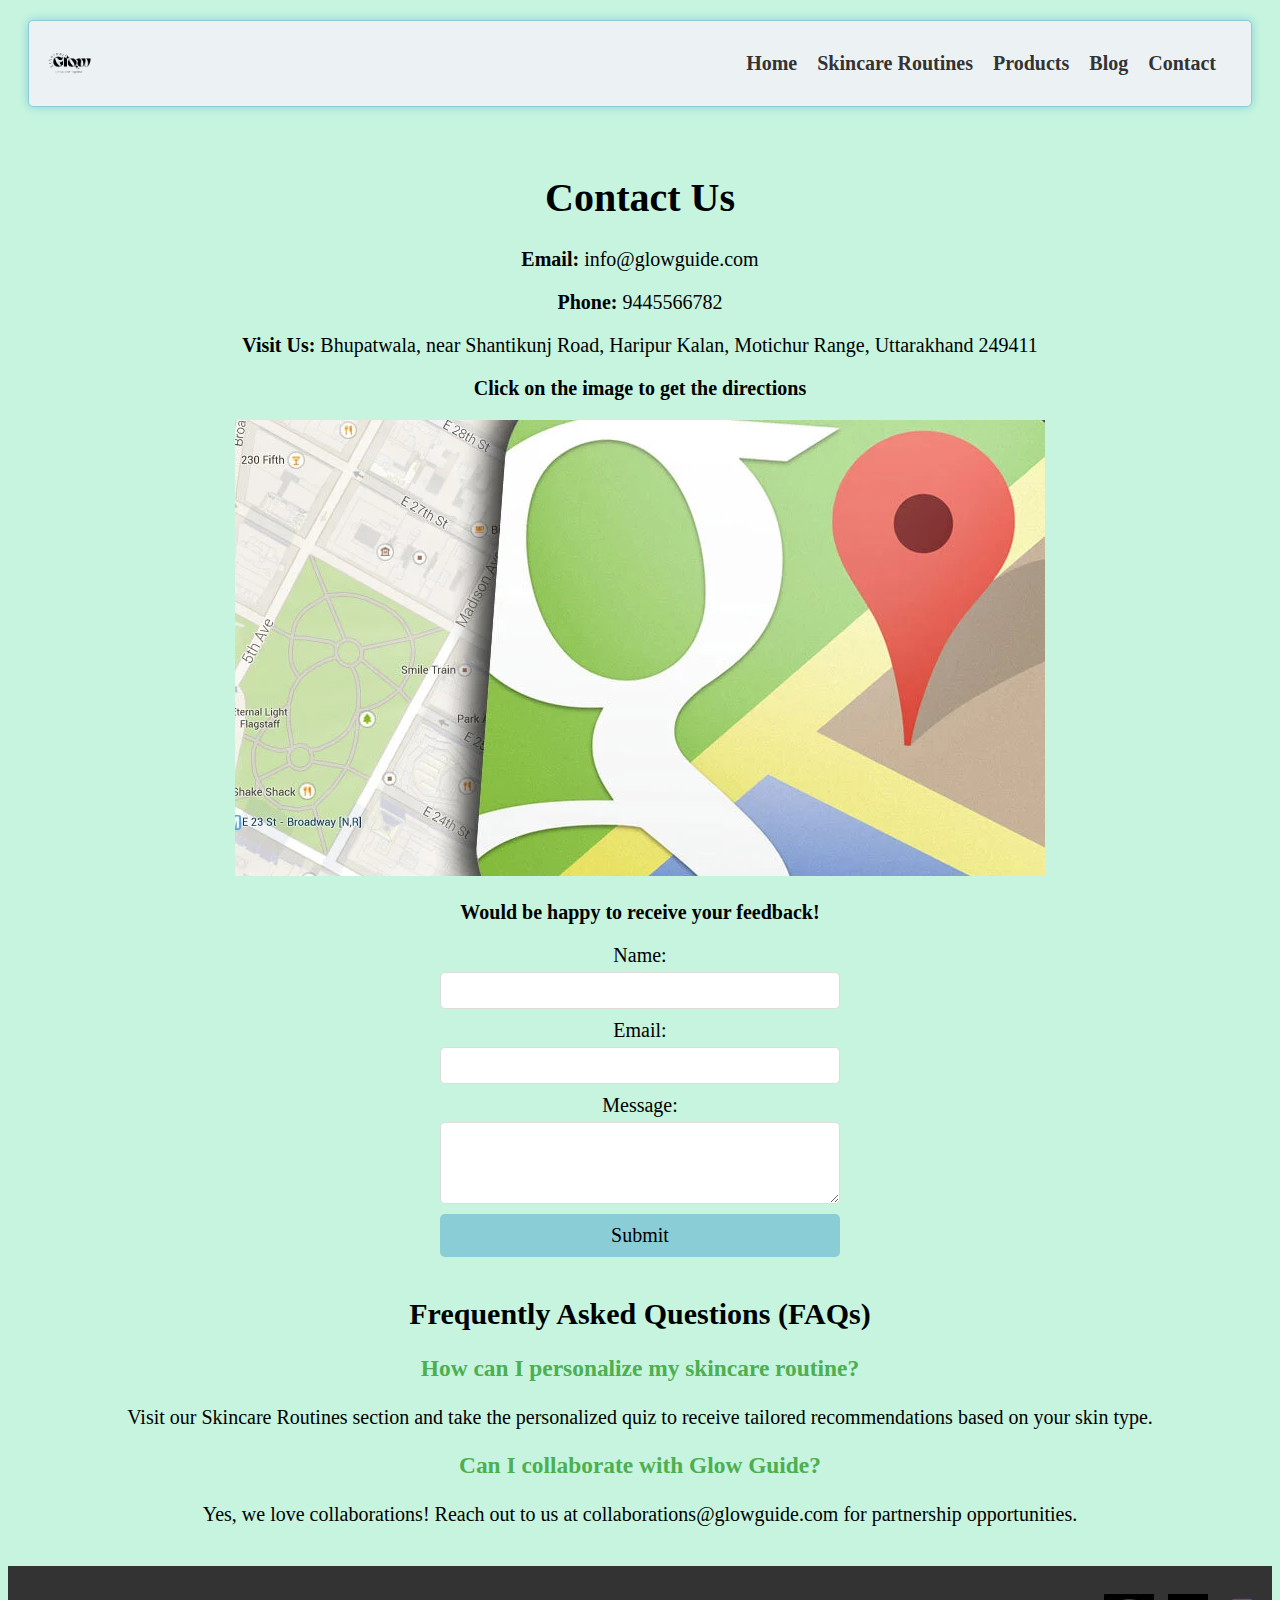
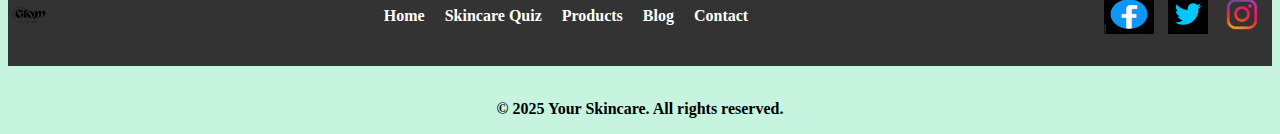
<file: contact.html>
<!DOCTYPE html>
<html lang="en">
<head>
    <meta charset="UTF-8">
    <meta name="viewport" content="width=device-width, initial-scale=1.0">
    <title>Contact</title>
    <link rel="stylesheet" href="contact.css">
</head>
<body>
    <header>
        <div class="logo">
            <img src="assets/logo1.png" alt="Your skincare logo">
        </div>
        <nav>
            <ul>
                <li><a href="index.html">Home</a></li>
                <li><a href="routines.html">Skincare Routines</a></li>
                <li><a href="products.html">Products</a></li>
                <li><a href="review.html">Blog</a></li>
                <li><a href="contact.html">Contact</a></li>
            </ul>
        </nav>
    </header>
    <section class="contact-section">
        <h1>Contact Us</h1>

        <div class="contact-info">
            <p><strong>Email:</strong> info@glowguide.com</p>
            <p><strong>Phone:</strong> 9445566782</p>
            <p><strong>Visit Us:</strong> Bhupatwala, near Shantikunj Road, Haripur Kalan, Motichur Range, Uttarakhand 249411</p>
            <p><strong>Click on the image to get the directions</strong></p>
        </div>
        <div class="map-container">
            
            <a href="https://www.google.com/maps/search/No.42,+2nd+Cross,+Chandra+Layout,+Bangalore+-+560040+(Next+Union+Bank+7th+Main,+Near+Bmtc+Bus+Stand+%26+Gurushree+Hospital)/@12.9586571,77.5211784,17z/data=!3m1!4b1?entry=ttu"><img src="assets/map2.png"/></a>
        </div>

        <div class="form-container">
            <p><strong>Would be happy to receive your feedback!</strong></p>
            <form action="contact_process.php" method="post">
                <label for="name">Name:</label>
                <input type="text" id="name" name="name" required>

                <label for="email">Email:</label>
                <input type="email" id="email" name="email" required>

                <label for="message">Message:</label>
                <textarea id="message" name="message" rows="4" required></textarea>

                <button type="submit">Submit</button>
            </form>
        </div>
        <div class="faq-section">
            <h2>Frequently Asked Questions (FAQs)</h2>

        <div class="faq-item">
                <h3>How can I personalize my skincare routine?</h3>
                <p>Visit our Skincare Routines section and take the personalized quiz to receive tailored recommendations based on your skin type.</p>
        </div>

        <div class="faq-item">
                <h3>Can I collaborate with Glow Guide?</h3>
                <p>Yes, we love collaborations! Reach out to us at collaborations@glowguide.com for partnership opportunities.</p>
        </div>
        </div>
    </section>
    <footer>
        <div class="footer-content">
            <div class="footer-logo">
                <img src="assets/logo1.png" alt="Footer Logo">
            </div>
            <div class="footer-links">
                <ul>
                    <li><a href="index.html">Home</a></li>
                    <li><a href="routines.html">Skincare Quiz</a></li>
                    <li><a href="products.html">Products</a></li>
                    <li><a href="review.html">Blog</a></li>
                    <li><a href="contact.html">Contact</a></li>
                </ul>
            </div>
            <div class="footer-social">
                <a href="#" target="_blank"><img id="facebook" src="assets/facebook2.png" alt="Facebook"></a>
                <a href="#" target="_blank"><img src="assets/twitter.png" alt="Twitter"></a>
                <a href="#" target="_blank"><img src="assets/insta.png" alt="Instagram"></a>
            </div>
            </div>
        </br>
            <p align="center"><b>&copy; 2025 Your Skincare. All rights reserved.</b></p>
        </div>
        
    </footer>
    
</body>
</html>
</file>
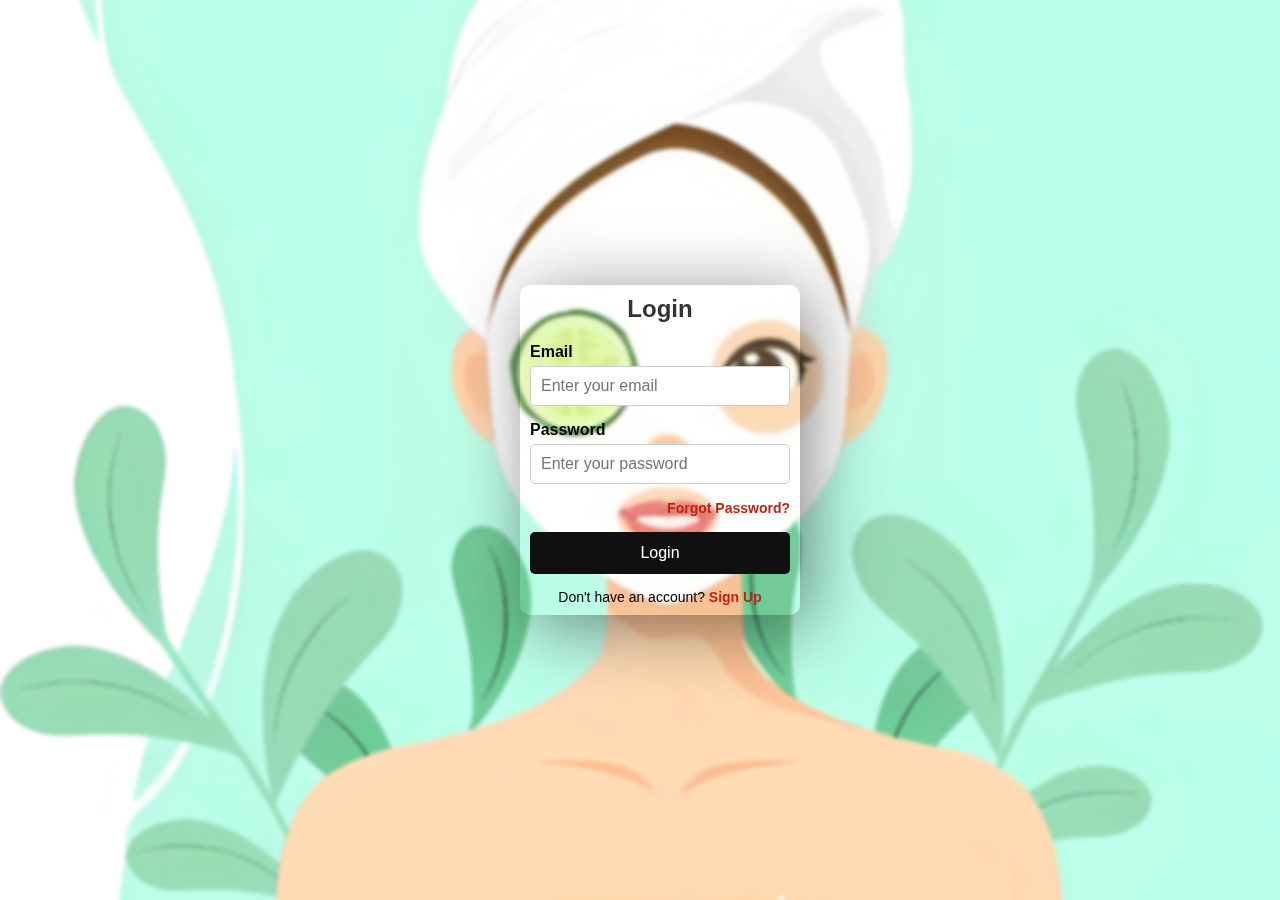
<file: login.html>
<!DOCTYPE html>
<html lang="en">
<head>
    <meta charset="UTF-8">
    <meta name="viewport" content="width=device-width, initial-scale=1.0">
    <title>Login Form</title>
    <link rel="stylesheet" href="login.css"> 
</head>
<body>

    <div class="login-container">
        <h2>Login</h2>
        <form action="dashboard.html" method="POST">
            <div class="input-group">
                <label for="email">Email</label>
                <input type="email" id="email" name="email" placeholder="Enter your email" required>
            </div>

            <div class="input-group">
                <label for="password">Password</label>
                <input type="password" id="password" name="password" placeholder="Enter your password" required>
            </div>

            <div class="forgot-password">
                <a href="#">Forgot Password?</a>
            </div>

            <button type="submit" class="login-btn">Login</button>

            <div class="signup-link">
                Don't have an account? <a href="signup.html">Sign Up</a>
            </div>
        </form>
    </div>

</body>
</html>
</file>
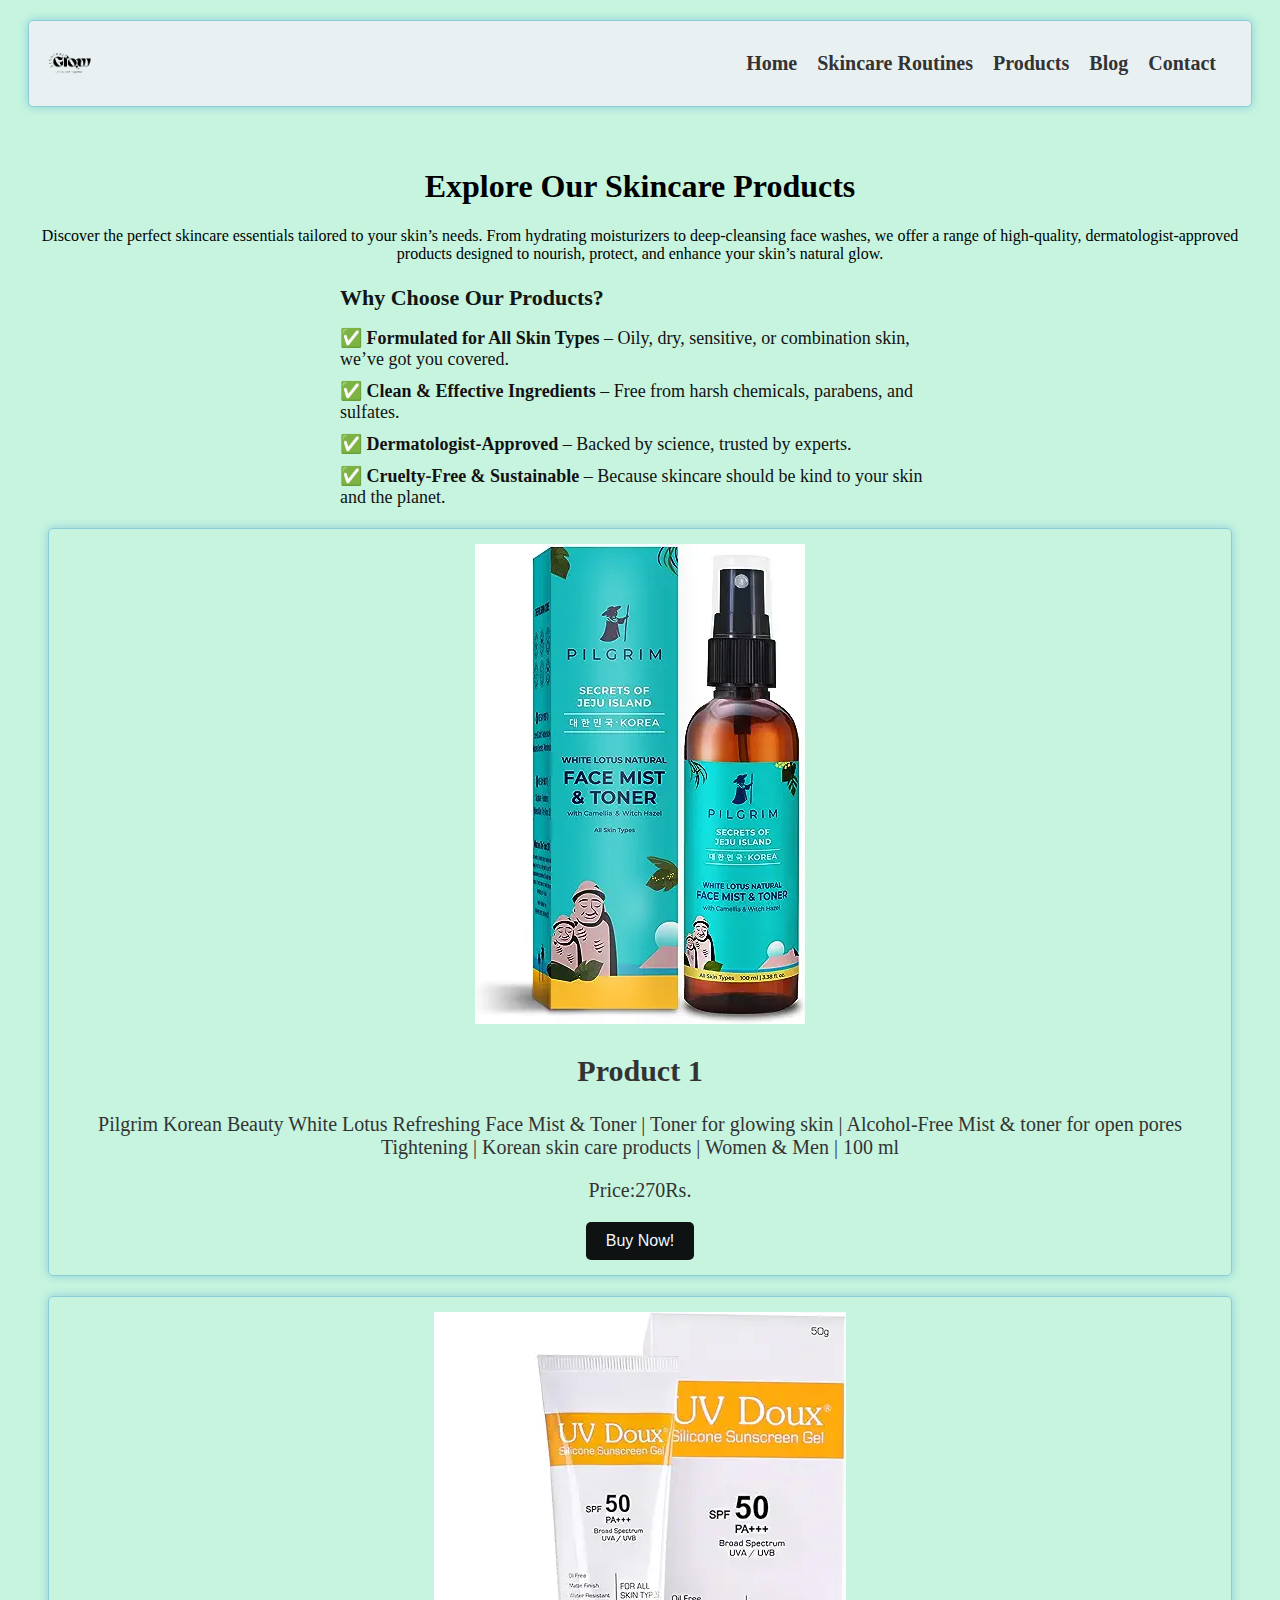
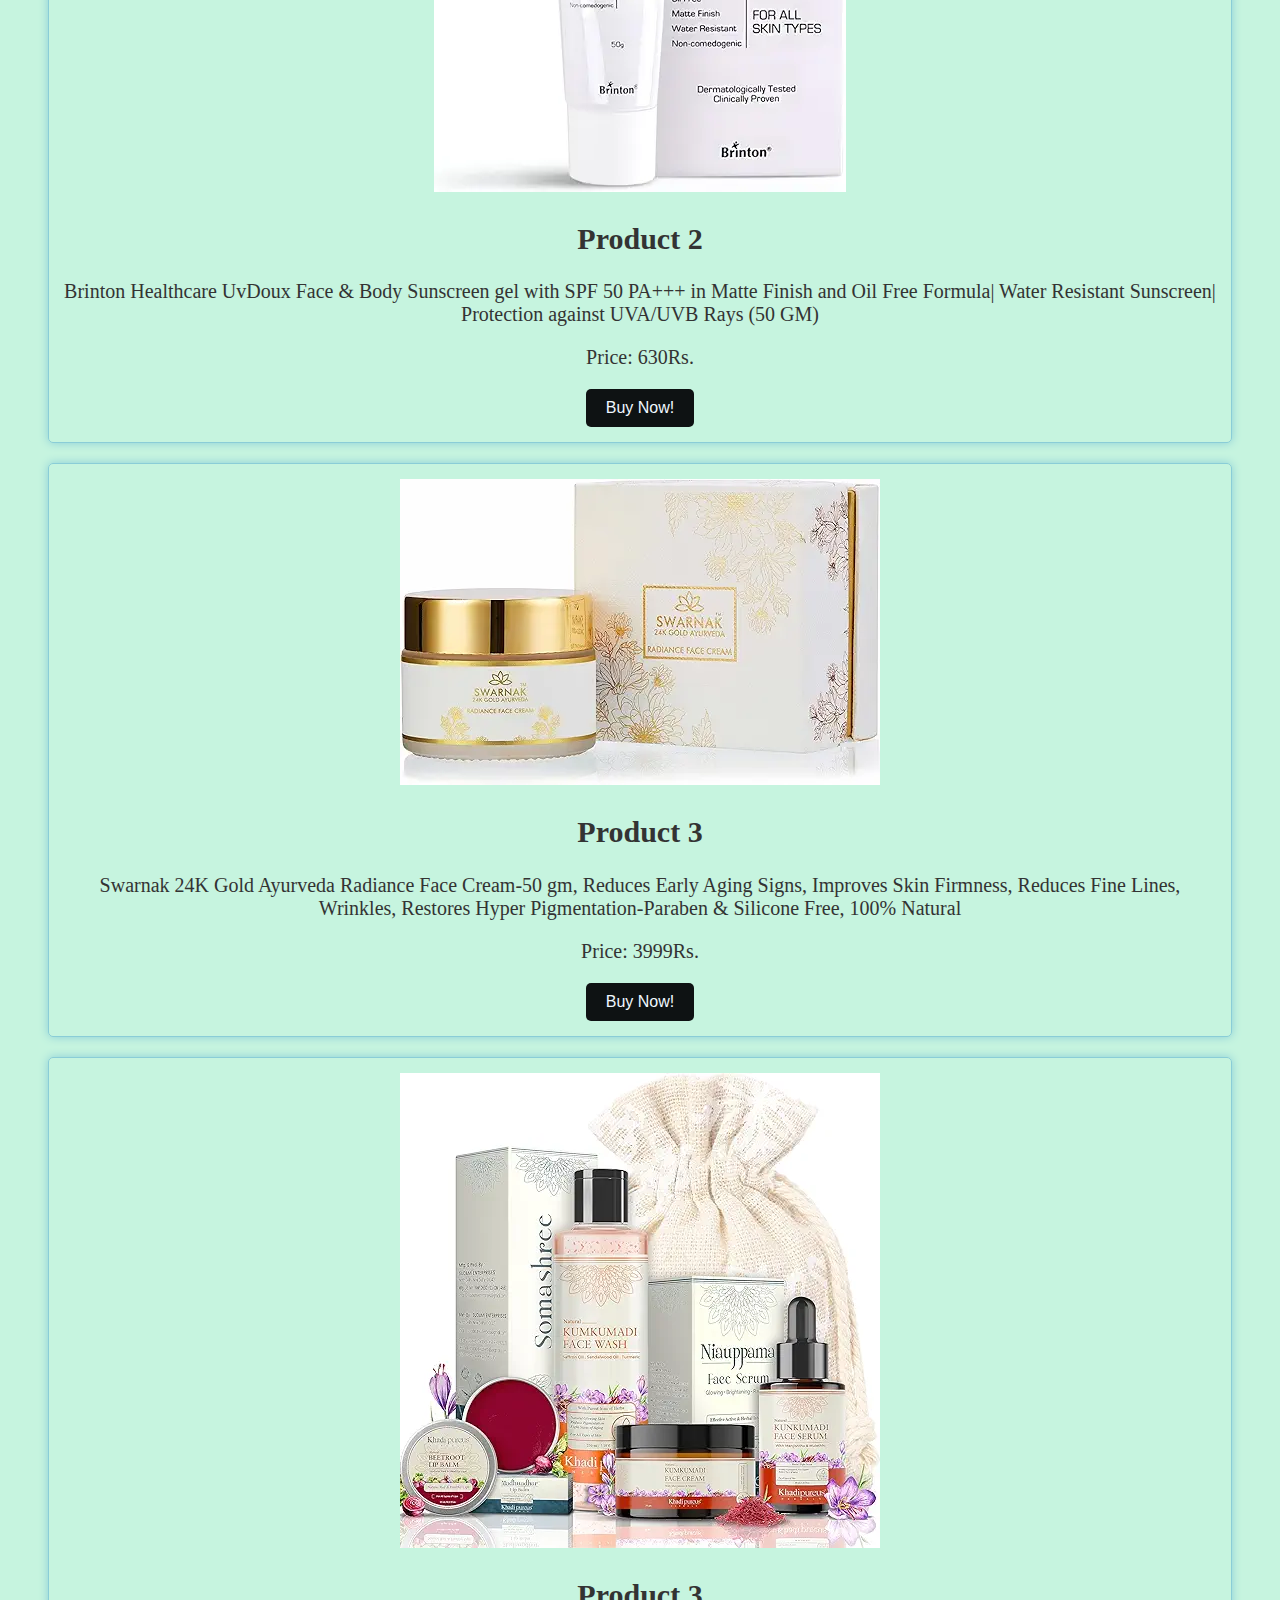
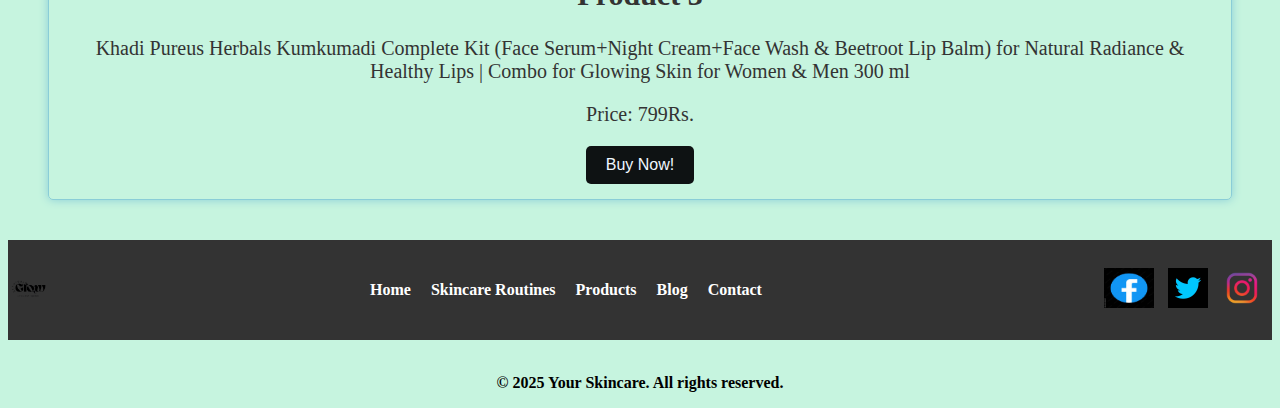
<file: products.html>
<!DOCTYPE html>
<html lang="en">
<head>
    <meta charset="UTF-8">
    <meta name="viewport" content="width=device-width, initial-scale=1.0">
    <title>Products</title>
    <link rel="stylesheet" href="products.css">
</head>
<body>
    <header>
        <div class="logo">
            <img src="assets/logo1.png" alt="Your skincare logo">
        </div>
        <nav>
            <ul>
                <li><a href="index.html">Home</a></li>
                <li><a href="routines.html">Skincare Routines</a></li>
                <li><a href="products.html">Products</a></li>
                <li><a href="review.html">Blog</a></li>
                <li><a href="contact.html">Contact</a></li>
            </ul>
        </nav>
    </header>
    <section class="product-section">
        <h1>Explore Our Skincare Products</h1>
        <p>
            Discover the perfect skincare essentials tailored to your skin’s needs. From hydrating moisturizers to deep-cleansing face washes, we offer a range of high-quality, dermatologist-approved products designed to nourish, protect, and enhance your skin’s natural glow.
        </p>
        <div class="why-choose">
            <h3>Why Choose Our Products?</h3>
            <ul>
                <li>✅ <strong>Formulated for All Skin Types</strong> – Oily, dry, sensitive, or combination skin, we’ve got you covered.</li>
                <li>✅ <strong>Clean & Effective Ingredients</strong> – Free from harsh chemicals, parabens, and sulfates.</li>
                <li>✅ <strong>Dermatologist-Approved</strong> – Backed by science, trusted by experts.</li>
                <li>✅ <strong>Cruelty-Free & Sustainable</strong> – Because skincare should be kind to your skin and the planet.</li>
            </ul>
        </div>

        <div class="product">
            <img src="assets/product4.png" alt="Product 1">
            <h2>Product 1</h2>
            <p>Pilgrim Korean Beauty White Lotus Refreshing Face Mist & Toner | Toner for glowing skin | Alcohol-Free Mist & toner for open pores Tightening | Korean skin care products | Women & Men | 100 ml</p>
            <p>Price:270Rs. </p>
            <button><a id="button" href="https://www.amazon.in/Pilgrim-Alcohol-Tightening-Glowing-Combination/dp/B0836XVS63/ref=sr_1_7?crid=3RQ3L67VD0HH8&dib=eyJ2IjoiMSJ9.[base64].cbI3sJQKsmGyddUVlm_7Tlq6CmqCJONyQSy8pbxBWLs&dib_tag=se&keywords=skincare+products&qid=1709139718&sprefix=skincare+products%2Caps%2C237&sr=8-7">Buy Now!</a></button>
        </div>


        <div class="product">
            <img src="assets/product1.png" alt="Product 1">
            <h2>Product 2</h2>
            <p>Brinton Healthcare UvDoux Face & Body Sunscreen gel with SPF 50 PA+++ in Matte Finish and Oil Free Formula| Water Resistant Sunscreen| Protection against UVA/UVB Rays (50 GM)</p>
            <p>Price: 630Rs.</p>
            <button><a id="button" href="https://www.amazon.in/Brinton-Healthcare-Uvdoux-Face-Body-Sunscreen/dp/B01FS8F19S/ref=sr_1_1?crid=3RQ3L67VD0HH8&dib=eyJ2IjoiMSJ9.[base64].cbI3sJQKsmGyddUVlm_7Tlq6CmqCJONyQSy8pbxBWLs&dib_tag=se&keywords=skincare%2Bproducts&qid=1709139718&sprefix=skincare%2Bproducts%2Caps%2C237&sr=8-1-spons&sp_csd=d2lkZ2V0TmFtZT1zcF9hdGY&th=1">Buy Now!</a></button>
        </div>

        <div class="product">
            <img src="assets/product2.png" alt="Product 2">
            <h2>Product 3</h2>
            <p>Swarnak 24K Gold Ayurveda Radiance Face Cream-50 gm, Reduces Early Aging Signs, Improves Skin Firmness, Reduces Fine Lines, Wrinkles, Restores Hyper Pigmentation-Paraben & Silicone Free, 100% Natural</p>
            <p>Price: 3999Rs.</p>
            <button><a id="button" href="https://www.amazon.in/Brinton-Healthcare-Uvdoux-Face-Body-Sunscreen/dp/B01FS8F19S/ref=sr_1_1?crid=3RQ3L67VD0HH8&dib=eyJ2IjoiMSJ9.[base64].cbI3sJQKsmGyddUVlm_7Tlq6CmqCJONyQSy8pbxBWLs&dib_tag=se&keywords=skincare%2Bproducts&qid=1709139718&sprefix=skincare%2Bproducts%2Caps%2C237&sr=8-1-spons&sp_csd=d2lkZ2V0TmFtZT1zcF9hdGY&th=1">Buy Now!</a></button>
        </button>
        </div>

        <div class="product">
            <img src="assets/product5.png" alt="Product 2">
            <h2>Product 3</h2>
            <p>Khadi Pureus Herbals Kumkumadi Complete Kit (Face Serum+Night Cream+Face Wash & Beetroot Lip Balm) for Natural Radiance & Healthy Lips | Combo for Glowing Skin for Women & Men 300 ml</p>
            <p>Price: 799Rs.</p>
            <button><a id="button" href="https://www.amazon.in/Herbals-Kumkumadi-Complete-Beetroot-Radiance/dp/B0CP1BPHZ4/ref=sr_1_6?crid=BZOY2FZRT5P6&dib=eyJ2IjoiMSJ9.[base64].Ru58b72B3lcpmYjWl8GPb_ATzwo1hXBQdf3x-HGCmCw&dib_tag=se&keywords=skin+care+kit+for+women&qid=1709187265&sprefix=skin%2Caps%2C235&sr=8-6">Buy Now!</a></button>
        </button>
        </div>


    </section>
    <footer>
        <div class="footer-content">
            <div class="footer-logo">
                <img src="assets/logo1.png" alt="Footer Logo">
            </div>
            <div class="footer-links">
                <ul>
                    <li><a href="index.html">Home</a></li>
                    <li><a href="routines.html">Skincare Routines</a></li>
                    <li><a href="products.html">Products</a></li>
                    <li><a href="review.html">Blog</a></li>
                    <li><a href="contact.html">Contact</a></li>
                </ul>
            </div>
            <div class="footer-social">
                <a href="#" target="_blank"><img id="facebook" src="assets/facebook2.png" alt="Facebook"></a>
                <a href="#" target="_blank"><img src="assets/twitter.png" alt="Twitter"></a>
                <a href="#" target="_blank"><img src="assets/insta.png" alt="Instagram"></a>
            </div>
            </div>
        </br>
            <p align="center"><b>&copy; 2025 Your Skincare. All rights reserved.</b></p>
        </div>
        
    </footer>
</body>
</html>
</file>
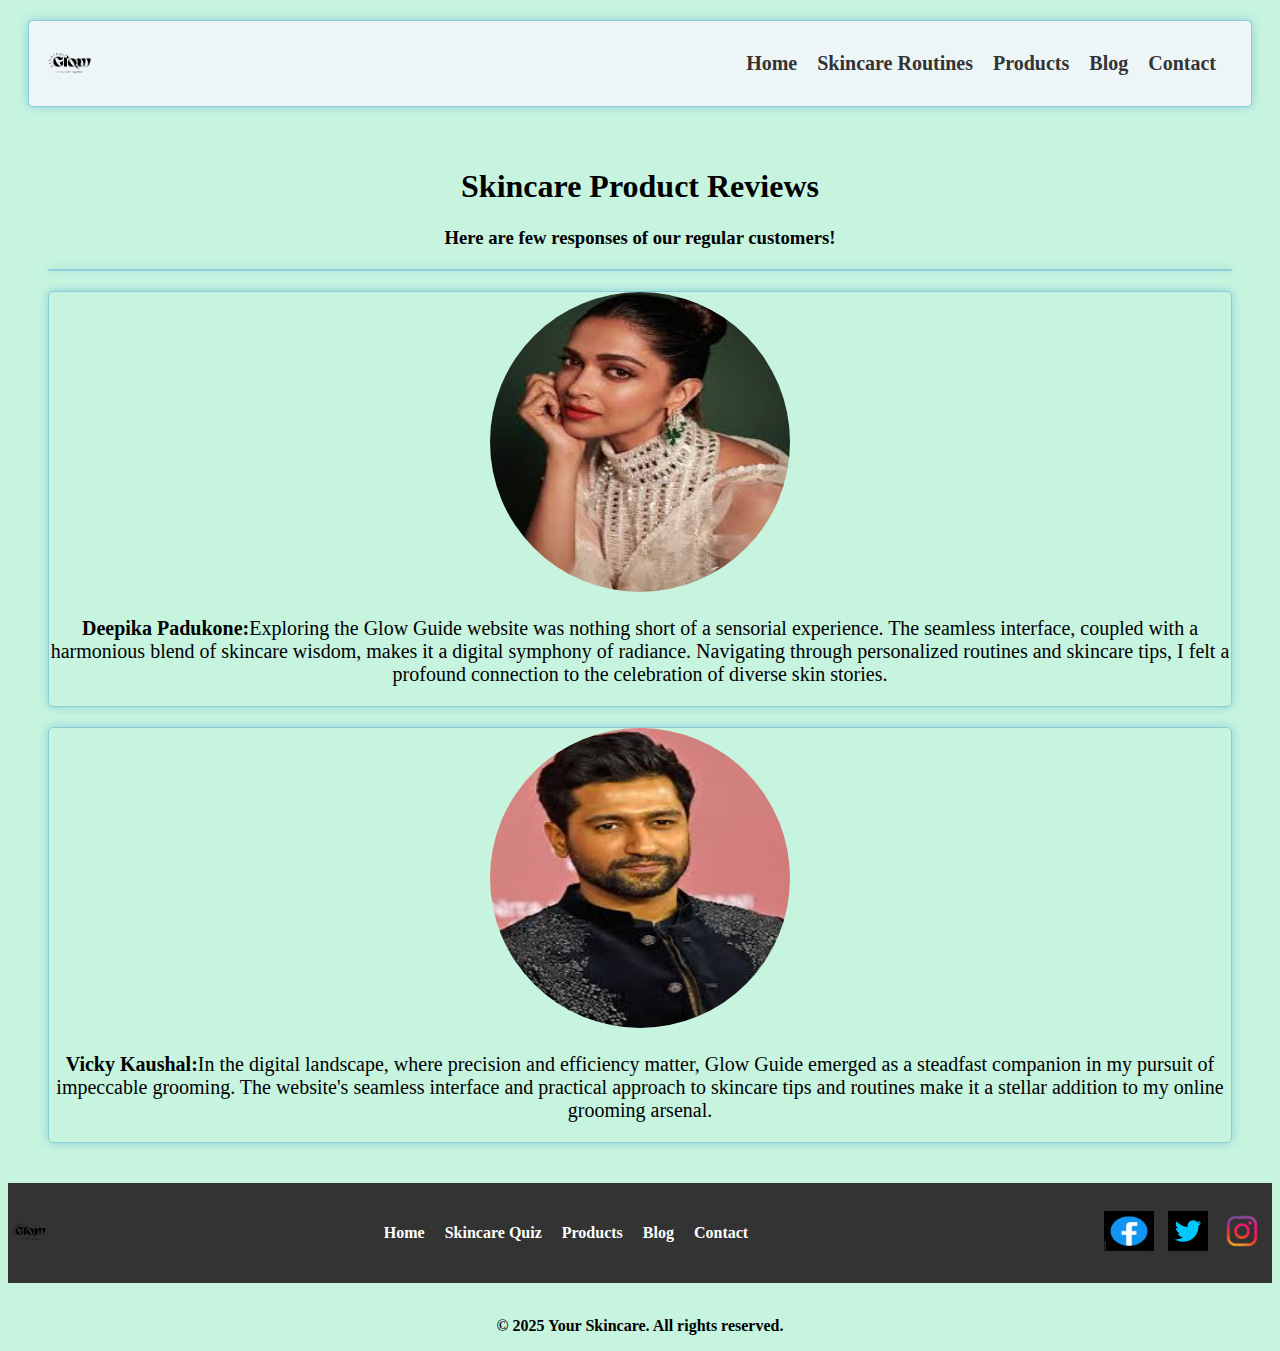
<file: review.html>
<!DOCTYPE html>
<html lang="en">
<head>
    <meta charset="UTF-8">
    <meta name="viewport" content="width=device-width, initial-scale=1.0">
    <title>Reviews</title>
    <link rel="stylesheet" href="review.css">
</head>
<body>
    <header>
        <div class="logo">
            <img src="assets/logo1.png" alt="Your skincare logo">
        </div>
        <nav>
            <ul>
                <li><a href="index.html">Home</a></li>
                <li><a href="routines.html">Skincare Routines</a></li>
                <li><a href="products.html">Products</a></li>
                <li><a href="review.html">Blog</a></li>
                <li><a href="contact.html">Contact</a></li>
            </ul>
        </nav>
    </header>
    <section class="review-section">
        <h1>Skincare Product Reviews</h1>
        <h3>Here are few responses of our regular customers!</h3>
        <div class="review">
            <!-- <img src="assets/alia1.png" alt="User 1" class="round-image">
            <p><b>Alia Bhatt:</b>Embarking on the digital journey of Glow Guide was like stepping into a sanctuary of skincare wisdom. The website's aesthetic allure, coupled with its wealth of skincare knowledge, left me captivated. From personalized routines to a vibrant array of tips, Glow Guide is a treasure trove for those seeking the path to luminous skin.</p> -->
            
        </div>

        <div class="review">
            <img src="assets/deepika.png" alt="User 2" class="round-image">
            <p><b>Deepika Padukone:</b>Exploring the Glow Guide website was nothing short of a sensorial experience. The seamless interface, coupled with a harmonious blend of skincare wisdom, makes it a digital symphony of radiance. Navigating through personalized routines and skincare tips, I felt a profound connection to the celebration of diverse skin stories.</p>
        </div>

        <div class="review">
            <img src="assets/vicky2.png" alt="User 2" class="round-image">
            <p><b>Vicky Kaushal:</b>In the digital landscape, where precision and efficiency matter, Glow Guide emerged as a steadfast companion in my pursuit of impeccable grooming. The website's seamless interface and practical approach to skincare tips and routines make it a stellar addition to my online grooming arsenal.</p>
        </div>

    </section>
    <footer>
        <div class="footer-content">
            <div class="footer-logo">
                <img src="assets/logo1.png" alt="Footer Logo">
            </div>
            <div class="footer-links">
                <ul>
                    <li><a href="index.html">Home</a></li>
                    <li><a href="routines.html">Skincare Quiz</a></li>
                    <li><a href="products.html">Products</a></li>
                    <li><a href="review.html">Blog</a></li>
                    <li><a href="contact.html">Contact</a></li>
                </ul>
            </div>
            <div class="footer-social">
                <a href="#" target="_blank"><img id="facebook" src="assets/facebook2.png" alt="Facebook"></a>
                <a href="#" target="_blank"><img src="assets/twitter.png" alt="Twitter"></a>
                <a href="#" target="_blank"><img src="assets/insta.png" alt="Instagram"></a>
            </div>
            </div>
        </br>
            <p align="center"><b>&copy; 2025 Your Skincare. All rights reserved.</b></p>
        </div>
        
    </footer>
</body>
</html>
</file>
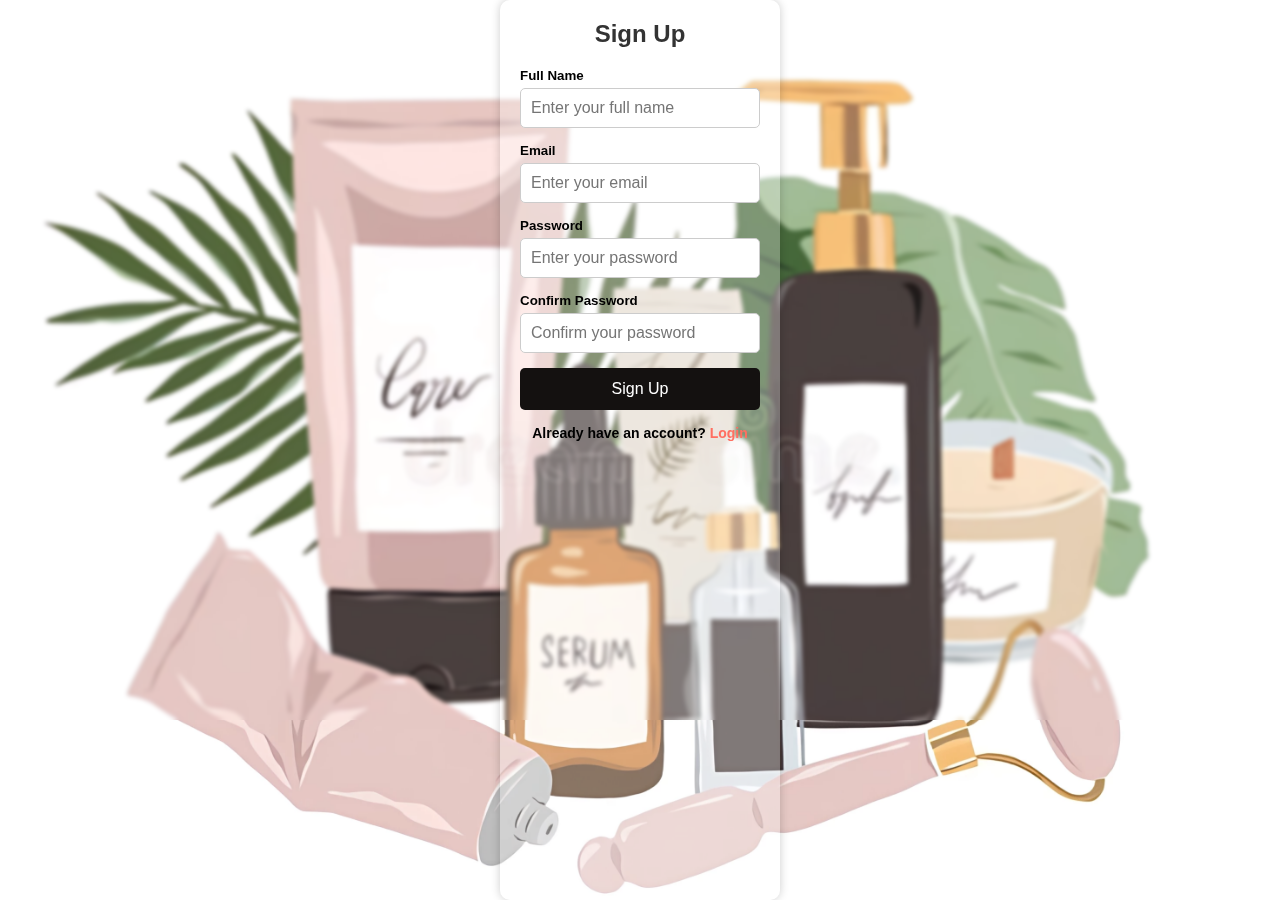
<file: signup.html>
<!DOCTYPE html>
<html lang="en">
<head>
    <meta charset="UTF-8">
    <meta name="viewport" content="width=device-width, initial-scale=1.0">
    <title>Signup Page</title>
    <link rel="stylesheet" href="signup.css"> 
</head>
<body>

    <div class="signup-container">
        <h2>Sign Up</h2>
        <form action="dashboard.html" method="POST" class="group1">
            <div class="group">
                <div class="input-group">
                    <label for="name">Full Name</label>
                    <input type="text" id="name" name="name" placeholder="Enter your full name" required>
                </div>

                <div class="input-group">
                    <label for="email">Email</label>
                    <input type="email" id="email" name="email" placeholder="Enter your email" required>
                </div>

                <div class="input-group">
                    <label for="password">Password</label>
                    <input type="password" id="password" name="password" placeholder="Enter your password" required>
                </div>

                <div class="input-group">
                    <label for="confirm-password">Confirm Password</label>
                    <input type="password" id="confirm-password" name="confirm-password" placeholder="Confirm your password" required>
                </div>

                <button type="submit" class="signup-btn">Sign Up</button>

                <div class="login-link">
                   <b>Already have an account?</b> <a href="login.html">Login</a>
                </div>
            </div>
        </form>
    </div>

</body>
</html>
</file>
<file: contact.css>
body{
    background-color: #c6f4df;
    
}
    header {
    background-color: #ecf2f3;
    padding: 10px;
    display: flex;
    justify-content: space-between;
    align-items: center;
    margin: 20px;
    padding: 15px;
    border: 1px solid #8ACDD7;
    border-radius: 5px;
    box-shadow: 0 0 10px #8ACDD7;
}
.logo img {
    max-height: 50px;
}
nav ul {
    list-style: none;
    display: flex;
}
nav li {
    margin-right: 20px;
}
nav a {
    text-decoration: none;
    color: #333;
    font-weight: bold;
    font-size: 20px;
    font-family: "times new roman";
    transition: color 0.3s ease;
    transition: border 0.3s ease;
}
nav a:hover {
    color: #8E7AB5;
    border: 2px solid #8E7AB5;
}
.contact-section {
    text-align: center;
    padding: 20px;
    font-size: 20px;
    font-family: "times new roman";
    font-weight: 400;
    font-style: normal;
}
.contact-info {
    margin-bottom: 20px;
}
form {
    display: flex;
    flex-direction: column;
    max-width: 400px;
    margin: 0 auto;
}

label {
    margin-bottom: 5px;
}

input,
textarea {
    padding: 10px;
    margin-bottom: 10px;
    border: 1px solid #ddd;
    border-radius: 5px;
}

button {
    background-color: #8ACDD7;
    color: black;
    padding: 10px 20px;
    border: none;
    border-radius: 5px;
    cursor: pointer;
    font-size: 20px;
    font-family: "Caveat", cursive;
    font-weight: 400;
    font-style: normal;
}

button:hover {
    background-color: #45a049;
}
.map-container {
    margin-bottom: 20px;
}
.faq-section {
    margin-top: 40px;
}

.faq-item {
    margin-bottom: 20px;
}

.faq-item h3 {
    color: #4CAF50;
}
.footer {
    background-color: #333; 
    color: #fff; 
    padding: 20px;
    text-align: center;
    height:50px;
}
.footer-content {
    background-color: #333;
    display: flex;
    justify-content: space-between;
    align-items: center;
    height:100px;
}

.footer-logo img {
    max-height: 40px;
}

.footer-links ul {
    background-color: #333;
    list-style: none;
    display: flex;
    margin: 0;
    padding: 0;
}

.footer-links li {
    background-color: #333;
    margin-right: 20px;
}

.footer-links a {
    background-color: #333;
    text-decoration: none;
    color: #fff;
    font-weight: bold;
}

.footer-social a {
    background-color: #333;
    margin-right: 10px;
}
.footer-social img{
    height:40px;
    width:40px;
}
#facebook{
    height:40px;
    width:50px;
}

.footer p {
    background-color: #333;
    margin-top: 100px;
    font-size: 14px;
}
</file>
<file: login.css>
/* General Styles */
* {
    margin: 0;
    padding: 0;
    box-sizing: border-box;
    font-family: "Arial", sans-serif;
}

/* Body Styling */
body {
    display: flex;
    justify-content: center;
    align-items: center;
    height: 100vh;
    /* background: linear-gradient(135deg, #ff9a9e, #fad0c4); */
    background: url('assets/loginPic.png') no-repeat center center/cover;
    backdrop-filter: blur(2px); /* Adjust blur intensity */
    -webkit-backdrop-filter: blur(10px); /* For Safari */
    height: 100vh;
    display: flex;
    justify-content: center;
    /* align-items:left; */
    align-items: center;
}
/* body {
    background: url('assets/loginPic.png') no-repeat center center/cover;
    height: 100vh;
    display: flex;
    justify-content: center;
    align-items: center;
} */
/* .background image{
    position: relative;
    width: 50px;
height: 50px;
     align-items: left ;
    padding: 30px;
    left: 0px;
     */

/* Login Container */
.login-container {
    position: relative;
    left: 20px;
    /* background: #fff; */
    backdrop-filter: blur(100px);
    background: blur(10px);
    padding: 10px;
    border-radius: 10px;
    box-shadow: 10px 10px 70px rgba(16, 15, 15, 0.5);
    text-align: center;
    width: 280px;
    
}

/* Heading */
h2 {
    margin-bottom: 20px;
    color: #333;
}

/* Input Group */
.input-group {
    text-align: left;
    margin-bottom: 15px;
}

.input-group label {
    font-weight: bold;
    display: block;
    margin-bottom: 5px;
}

.input-group input {
    width: 100%;
    padding: 10px;
    border: 1px solid #ccc;
    border-radius: 5px;
    font-size: 16px;
    transition: 0.3s;
}

.input-group input:focus {
    border-color: #61ffd2;
    outline: none;
}

/* Forgot Password */
.forgot-password {
    text-align: right;
    margin-bottom: 15px;
}

.forgot-password a {
    text-decoration: none;
    color: #be2315;
    font-size: 14px;
    font-weight: bold;
}

.forgot-password a:hover {
    text-decoration: underline;
}

/* Login Button */
.login-btn {
    width: 100%;
    background: #101010;
    color: white;
    border: none;
    padding: 12px;
    border-radius: 5px;
    font-size: 16px;
    cursor: pointer;
    transition: 0.3s;
}

.login-btn:hover {
    background: #dc3c3a;
}

/* Sign Up Link */
.signup-link {
    margin-top: 15px;
    font-size: 14px;
}

.signup-link a {
    text-decoration: none;
    color: #be2315;
    font-weight: bold;
}

.signup-link a:hover {
    text-decoration: underline;
}
</file>
<file: products.css>
body{
    background-color: #c6f4df;
}
    header {
    background-color: #e8f0f1;
    padding: 10px;
    display: flex;
    justify-content: space-between;
    align-items: center;
    margin: 20px;
    padding: 15px;
    border: 1px solid #8ACDD7;
    border-radius: 5px;
    box-shadow: 0 0 10px #8ACDD7;
}
.logo img {
    max-height: 50px;
}
nav ul {
    list-style: none;
    display: flex;
}
nav li {
    margin-right: 20px;
}
nav a {
    text-decoration: none;
    color: #333;
    font-weight: bold;
    font-size: 20px;
    font-family: "Times new roman", cursive;
    transition: color 0.3s ease;
    transition: border 0.3s ease;
}
nav a:hover {
    color: #8E7AB5;
    border: 2px solid #8E7AB5;
}
.why-choose {
    text-align:left;
    margin: 20px auto;
    max-width: 600px;
    left: 80px;
}

.why-choose h3 {
    color: #121513;
    font-size: 22px;
    margin-bottom: 10px;
}

.why-choose ul {
    list-style: none;
    padding: 0;
}

.why-choose li {
    font-size: 18px;
    color: #131111;
    margin-bottom: 10px;
}
.product-section {
    text-align: center;
    padding: 20px;
}

.product {
    text-decoration: none;
    color:#333;
    margin: 20px;
    padding: 15px;
    border: 1px solid #8ACDD7;
    border-radius: 5px;
    box-shadow: 0 0 10px #8ACDD7;
    font-size: 20px;
    font-family: "Times new roman", cursive;
    font-weight: 400;
    font-style: normal;
}

button {
    background-color: #0e1213 ;
    color: black;
    padding: 10px 20px;
    border: none;
    border-radius: 5px;
    cursor: pointer;
    font-size: 16px;
    text-decoration: none;
}
#button{
    text-decoration: none;
    color: aliceblue;
}
button:hover {
    background-color: #45a049;
}
.footer {
    background-color: #333; 
    color: #fff; 
    padding: 20px;
    text-align: center;
    height:50px;
}
.footer-content {
    background-color: #333;
    display: flex;
    justify-content: space-between;
    align-items: center;
    height:100px;
}

.footer-logo img {
    max-height: 40px;
}

.footer-links ul {
    background-color: #333;
    list-style: none;
    display: flex;
    margin: 0;
    padding: 0;
}

.footer-links li {
    background-color: #333;
    margin-right: 20px;
}

.footer-links a {
    background-color: #333;
    text-decoration: none;
    color: #fff;
    font-weight: bold;
}

.footer-social a {
    background-color: #333;
    margin-right: 10px;
}
.footer-social img{
    height:40px;
    width:40px;
}
#facebook{
    height:40px;
    width:50px;
}

.footer p {
    background-color: #333;
    margin-top: 100px;
    font-size: 14px;
}
</file>
<file: review.css>
body{
    background-color: #c6f4df;
}
    header {
    background-color: #edf5f7;
    padding: 10px;
    display: flex;
    justify-content: space-between;
    align-items: center;
    margin: 20px;
    padding: 15px;
    border: 1px solid #8ACDD7;
    border-radius: 5px;
    box-shadow: 0 0 10px #8ACDD7;
}
.logo img {
    max-height: 50px;
}
nav ul {
    list-style: none;
    display: flex;
}
nav li {
    margin-right: 20px;
}
nav a {
    text-decoration: none;
    color: #333;
    font-weight: bold;
    font-size: 20px;
    font-family: "Times new roman", cursive;
    transition: color 0.3s ease;
    transition: border 0.3s ease;
}
nav a:hover {
    color: #8E7AB5;
    border: 2px solid #8E7AB5;
}
.review-section {
    text-align: center;
    padding: 20px;
    font-family: "Times new roman", cursive;
    font-weight: 400;
    font-style: normal;
}

.review {
    margin: 20px;
    font-size: 20px;
    font-family: "Times new roman", cursive;
    font-weight: 400;
    font-style: normal;
    border: 1px solid #8ACDD7;
    border-radius: 5px;
    box-shadow: 0 0 10px #8ACDD7;
}

.round-image {
    width: 300px;
    height: 300px;
    border-radius: 50%;
    overflow: hidden;
}
.footer {
    background-color: #333; 
    color: #fff; 
    padding: 20px;
    text-align: center;
    height:50px;
}
.footer-content {
    background-color: #333;
    display: flex;
    justify-content: space-between;
    align-items: center;
    height:100px;
}

.footer-logo img {
    max-height: 40px;
}

.footer-links ul {
    background-color: #333;
    list-style: none;
    display: flex;
    margin: 0;
    padding: 0;
}

.footer-links li {
    background-color: #333;
    margin-right: 20px;
}

.footer-links a {
    background-color: #333;
    text-decoration: none;
    color: #fff;
    font-weight: bold;
}

.footer-social a {
    background-color: #333;
    margin-right: 10px;
}
.footer-social img{
    height:40px;
    width:40px;
}
#facebook{
    height:40px;
    width:50px;
}

.footer p {
    background-color: #333;
    margin-top: 100px;
    font-size: 14px;
}
</file>
<file: signup.css>
/* General Styles */
* {
    margin: 0;
    padding: 0;
    box-sizing: border-box;
    font-family: "Arial", sans-serif;
}

/* Background Image with Blur */
body {
    background: url('assets/signupPic.png') no-repeat center center/cover;
    height: 100%;
    display: flex;
    justify-content: center;
    align-items: center;
    /* position: absolute; */
}

/* Add Blur Effect */
body::before {
    content: "";
    position: absolute;
    top: 0;
    left: 0;
    width: 100%;
    height: 80%;
    backdrop-filter: blur(2px); 
    -webkit-backdrop-filter: blur(2px);
}

/* Signup Container */
.signup-container {
    background: rgba(255, 255, 255, 0.3); /* Semi-transparent background */
    padding: 20px;
    border-radius: 10px;
    box-shadow: 0px 0px 10px rgba(0, 0, 0, 0.2);
    text-align: center;
    width: 280px;
    height: 100vh;
    position: relative;
    /* z-index: 1; Ensures form appears on top */
}

/* Heading */
h2 {
    margin-bottom: 20px;
    color: #333;
}

/* Input Group */
.input-group {
    text-align: left;
    margin-bottom: 15px;
    /* height: 10vh; */
}

.input-group label {
    font-weight: bold;
    display: block;
    margin-bottom: 5px;
}

.input-group input {
    width: 100%;
    padding: 10px;
    border: 1px solid #ccc;
    border-radius: 5px;
    font-size: 16px;
    transition: 0.3s;
}

.input-group input:focus {
    border-color: #ff6f61;
    outline: none;
}

/* Signup Button */ 
.signup-btn {
    width: 100%;
    background: #141110;
    color: white;
    border: none;
    padding: 12px;
    border-radius: 5px;
    font-size: 16px;
    cursor: pointer;
    transition: 0.3s;
}

.signup-btn:hover {
    background: #e65b50;
}

/* Login Link */
.login-link {
    margin-top: 15px;
    font-size: 14px;
}

.login-link a {
    text-decoration: none;
    color: #ff6f61;
    font-weight: bold;
}

.login-link a:hover {
    text-decoration: underline;
}

.group{
    height: 50vh;
}
.group1{
    font-size: smaller;
}
</file>
